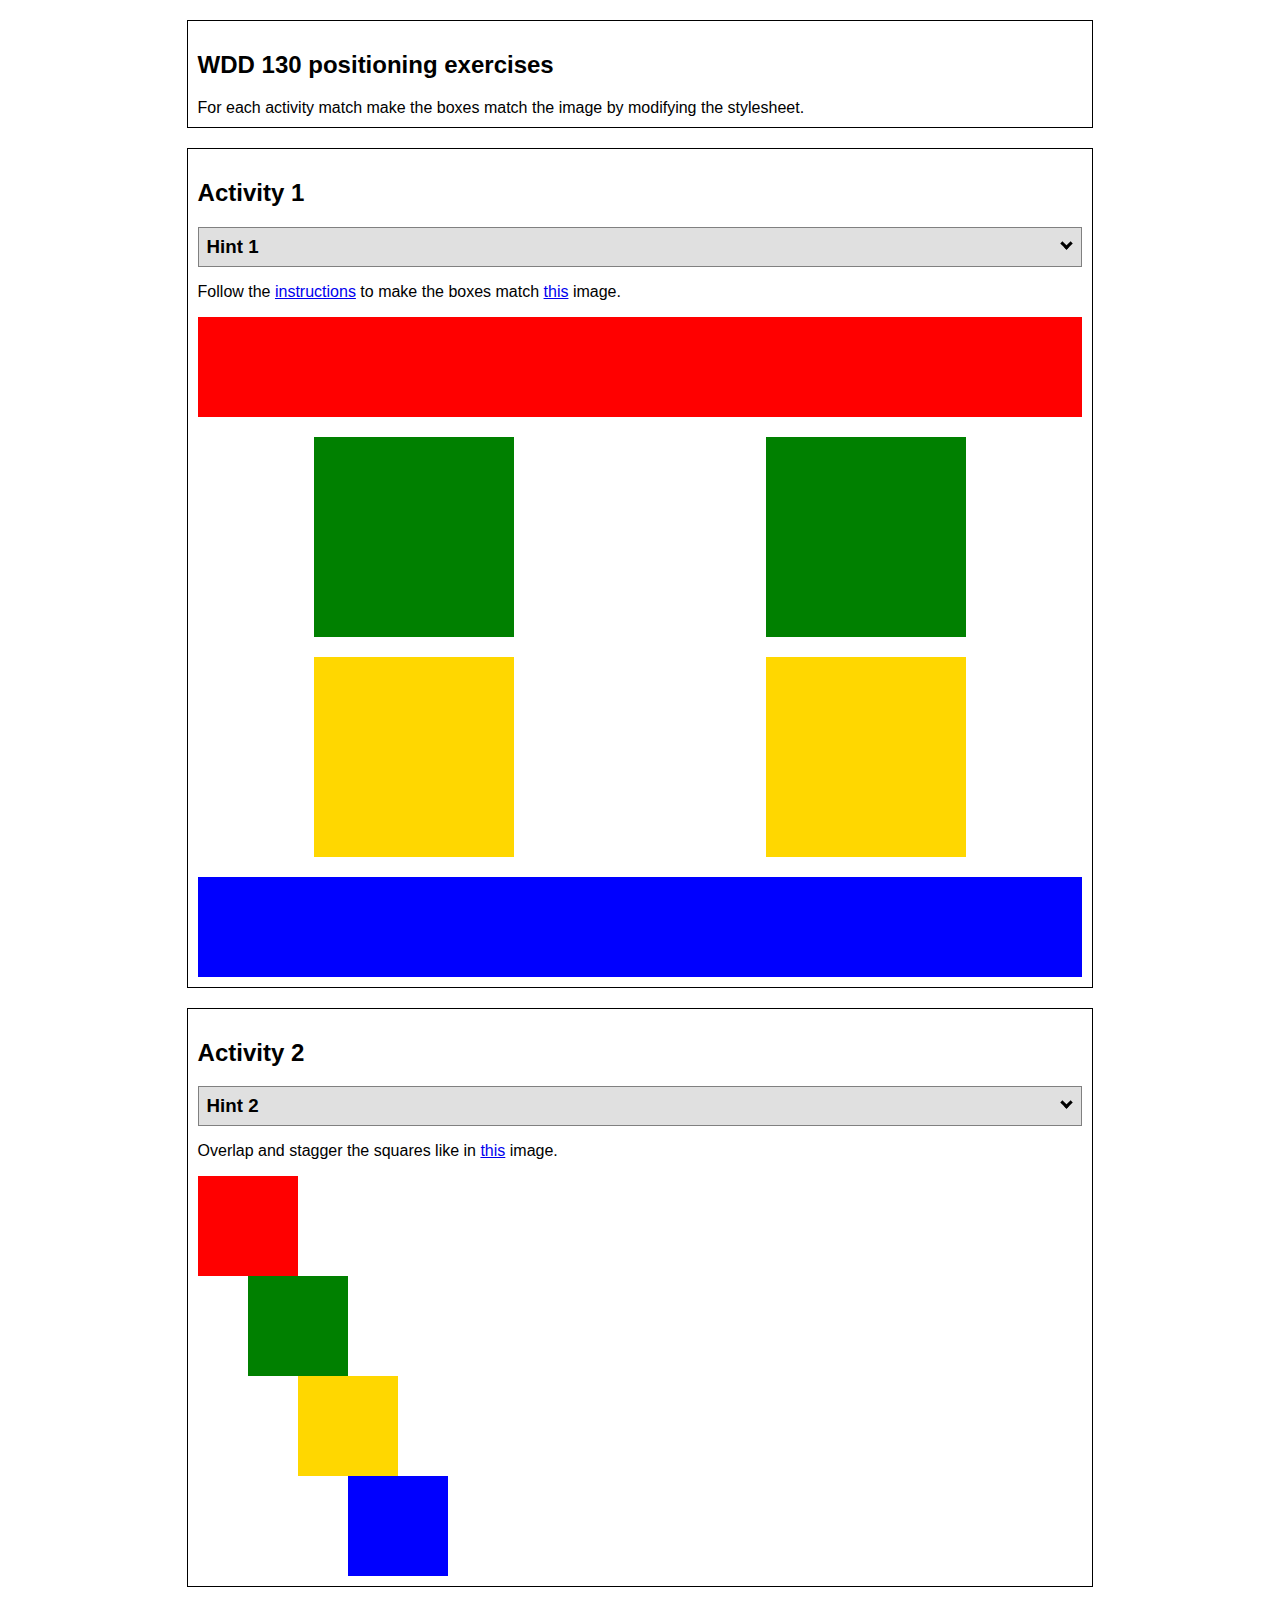
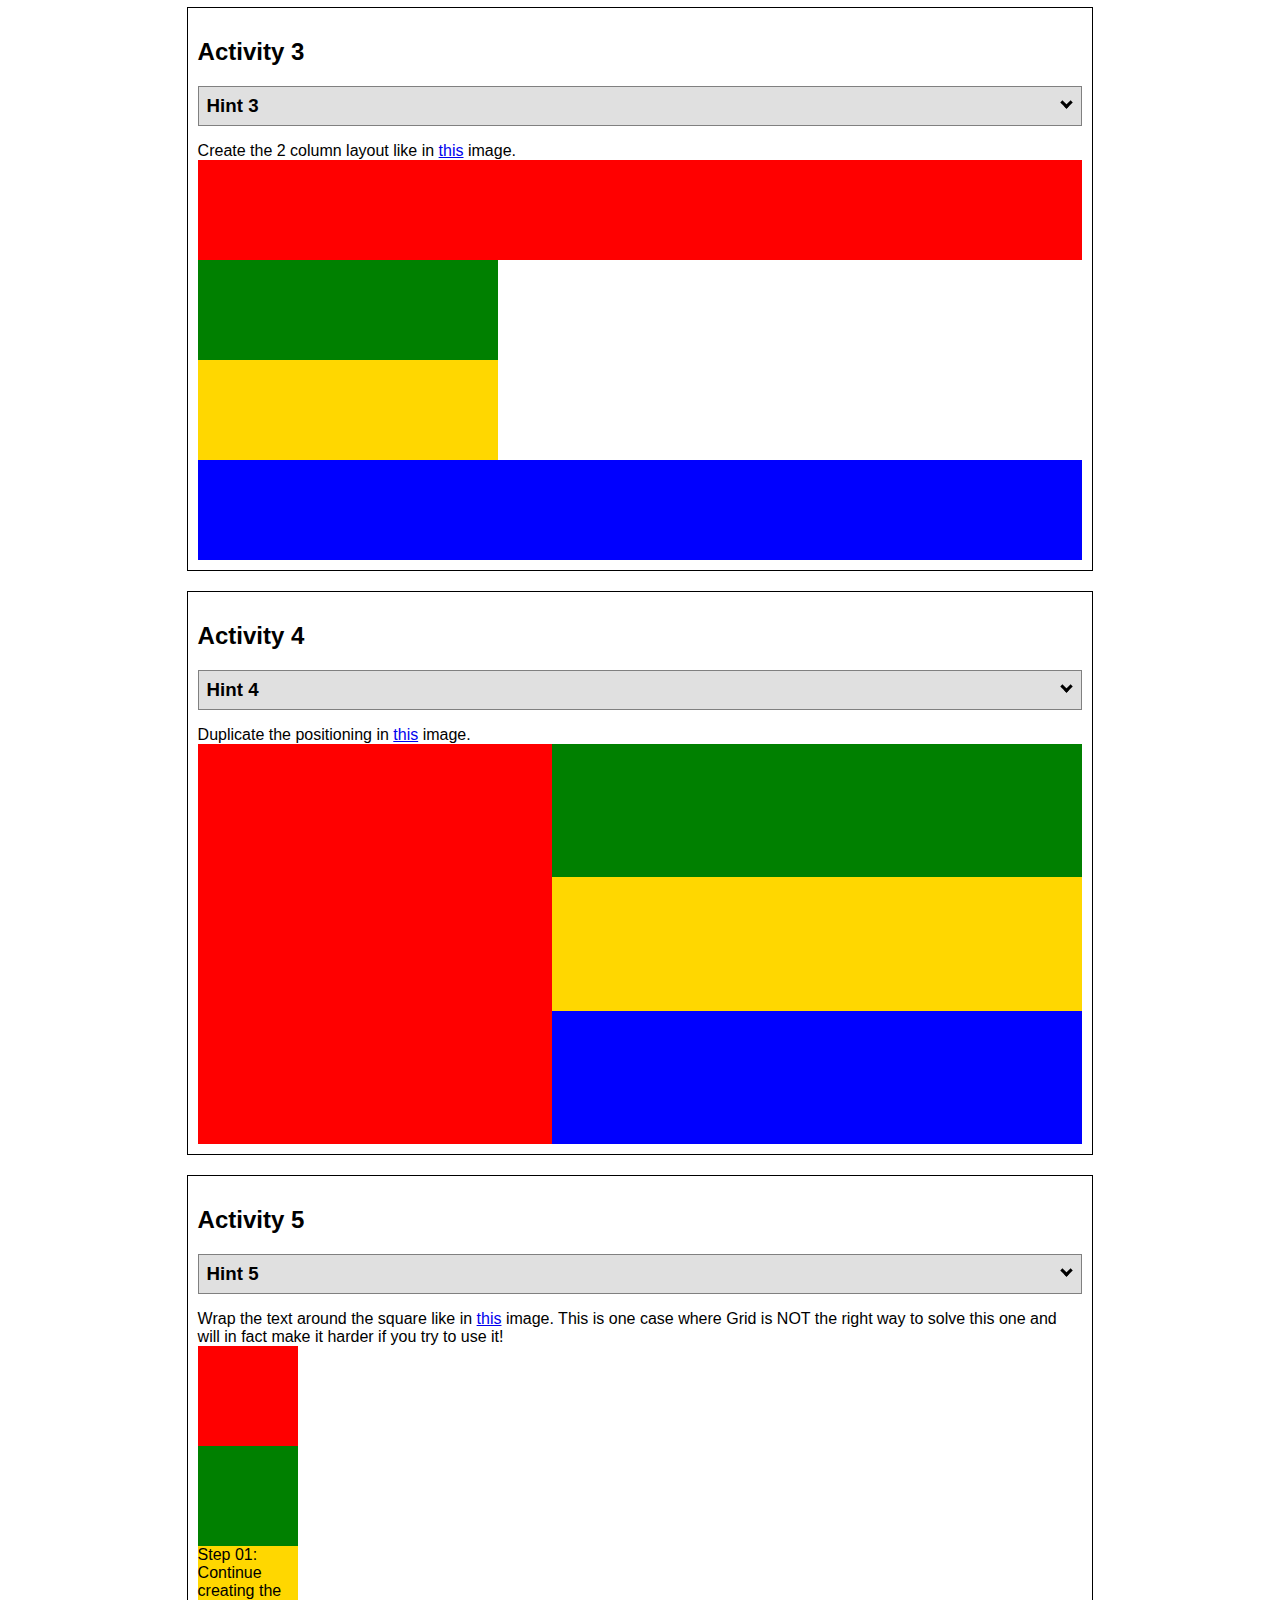
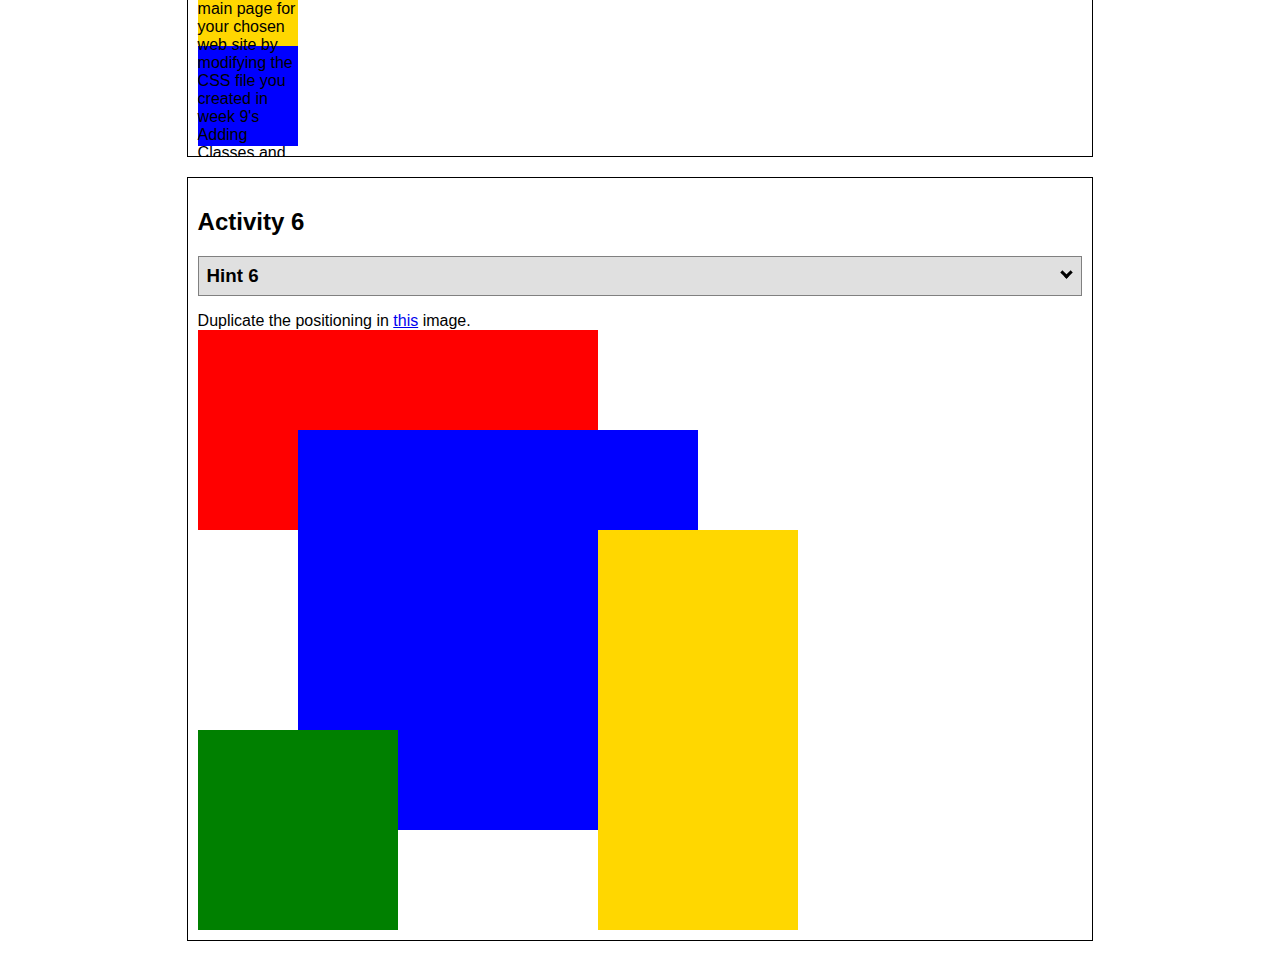
<file: positioning.html>
<!DOCTYPE html>
<html lang="en">
  <head>
    <!-- HTML - Name: positioning.html -->
    <title>Positioning Activity</title>
    <link rel="stylesheet" type="text/css" href="positionstyles.css" />
  </head>
  <body>
    <div class="activity">
      <h2>WDD 130 positioning exercises</h2>
      For each activity match make the boxes match the image by modifying the stylesheet.</div>
    <div class="activity">
      <h2>Activity 1</h2>
      <section class="hint"><input type="checkbox" ><i></i> <h3>Hint 1</h3><div><p>Check out the <a href="https://byui-wdd.github.io/wdd130/activities/w06-css-positioning.html" target="_blank">activity instructions</a> in Ilearn!</p></div></section>
      <p>Follow the <a href="https://byui-wdd.github.io/wdd130/activities/w06-css-positioning.html" target="_blank">instructions</a> to make the boxes match  <a href="https://byui-wdd.github.io/wdd130/images/example1.png" target="_blank">this</a> image.</p>
      <div class="content1" >
        <div class="red1" ></div>
        <div class="green1" ></div>
        <div class="green1" ></div>
        <div class="yellow1"></div>
        <div class="yellow1"></div>
        <div class="blue1"></div>
      </div>
    </div>
    <div class="activity">
      <h2>Activity 2</h2>
      <section class="hint"><input type="checkbox" > <h3>Hint 2</h3><i></i><div><p>Remember that the best way to shift elements around slightly on the page is with Margins.  You could also use Grid.  Either would work for this. If you choose margin, you can use a <em>negative</em> margin. (ie margin-top: -20px;)</p><h4>Properties used:</h4><ul><li>margin-top, margin-left</li><li>...or...</li><li>grid-template-columns: 50px 50px 50px 50px 50px </li></ul></div></section>
      <p>Overlap and stagger the squares like in <a href="https://byui-wdd.github.io/wdd130/images/example2.png" target="_blank">this</a> image.</p>
      <div class="content2" >
        <div class="red2" ></div>
        <div class="green2" ></div>
        <div class="yellow2"></div>
        <div class="blue2"></div>
      </div>
    </div>
    <div class="activity">
      <h2>Activity 3</h2>
      <section class="hint"><input type="checkbox" > <h3>Hint 3</h3><i></i><div><p>This one is going to be best solved with CSS Grid. Remember to make the boxes the right width first...then start moving them around. </p><h4>Properties used:</h4><ul><li>display:grid;</li><li>grid-template-columns:</li><li>grid-column-gap:</li>
        <li>grid-column:</li>  </ul></div></section>
      Create the 2 column layout like in <a href="https://byui-wdd.github.io/wdd130/images/example3.png" target="_blank">this</a>  image.
      <div class="content3" >
        <div class="red3" ></div>
        <div class="green3" ></div>
        <div class="yellow3"></div>
        <div class="blue3"></div>
      </div>
    </div>
    <div class="activity">
      <h2>Activity 4</h2>
      <section class="hint"><input type="checkbox" > <h3>Hint 4</h3><i></i><div><p>For the others we have been primarily concerned with width. For this one you will need to adjust height as well. </p><h4>Properties used:</h4><ul><li>display:grid;</li><li>grid-template-columns:</li><li>grid-row:</li></ul></div></section>
      Duplicate the positioning in <a href="https://byui-wdd.github.io/wdd130/images/example4.png" target="_blank">this</a> image. 
      <div class="content4" >
        <div class="red4" ></div>
        <div class="green4" ></div>
        <div class="yellow4"></div>
        <div class="blue4"></div>
      </div>
    </div>

    <div class="activity">
      <h2>Activity 5</h2>
      <section class="hint"><input type="checkbox" > <h3>Hint 5</h3><i></i><div><p>Grid is <strong>not</strong> the right way to do this.  In fact there is only one way to really do that...and that is with float. Remember that we float the thing we want the text to wrap around.  Also remember to start by making all the shapes the right size and shape.</p><h4>Properties used:</h4><ul><li>float: left;</li></ul></div></section>
      Wrap the text around the square like in <a href="https://byui-wdd.github.io/wdd130/images/example5.png" target="_blank">this</a> image. This is one case where Grid is NOT the right way to solve this one and will in fact make it harder if you try to use it!
      <div class="content5" >
        <div class="red5" ></div>
        <div class="green5" ></div>
        <div class="yellow5">Step 01: Continue creating the main page for your chosen web site by modifying the CSS file you created in week 9's Adding Classes and IDs to Your Website assignment. This week, you will position all of the content on your main page using the CSS positioning techniques taught in KhanAcademy. When you are done, your webpage layout should reflect what you outlined in the wireframe you designed in the assignment Your Own Site Diagram and Wireframe in week 3. <br />
          If you have changed your mind on how you want the content of your main page laid out, take an opportunity to update your wireframe before completing this assignment (it is much easier to experiment with different layouts in a wireframe than it is to do so by modifying the CSS). Also, if you find that you are having trouble with using CSS positioning, feel free to review the concepts at the learn layout site: http://learnlayout.com/. You should be able to apply these principles to your site. For futher help, refer back to the Max Design site used in the beginning of the course for an example of how to implement your site design.</div>
        <div class="blue5"></div>
      </div>
    </div>
    <div class="activity">
      <h2>Activity 6</h2>
      <section class="hint"><input type="checkbox" > <h3>Hint 6</h3><i></i><div><p>This one is all about visualizing the grid behind the layout. If you are having a hard time doing that first: all the sizes are even multiples of 100, and second here is another example with the lines drawn: <a href="https://byui-wdd.github.io/wdd130/images/example6-hint.png" target="_blank">example 6 with lines</a>. For this one you will find it easiest if you use px for the column width. You can also use <kbd>z-index</kbd> to control the element layering.    </p><h4>Properties used:</h4><ul><li>display:grid;</li><li>grid-template-columns:</li><li>grid-column:</li><li>grid-row:</li><li><a href="https://www.w3schools.com/cssref/pr_pos_z-index.asp" target="_blank">z-index:</a></li></ul></div></section>
      Duplicate the positioning in <a href="https://byui-wdd.github.io/wdd130/images/example6.png" target="_blank">this</a> image.
      <div class="content6" >
        <div class="red6" ></div>
        <div class="green6" ></div>
        <div class="yellow6"></div>
        <div class="blue6"></div>
      </div>
    </div>
  </body>
</html>
</file>
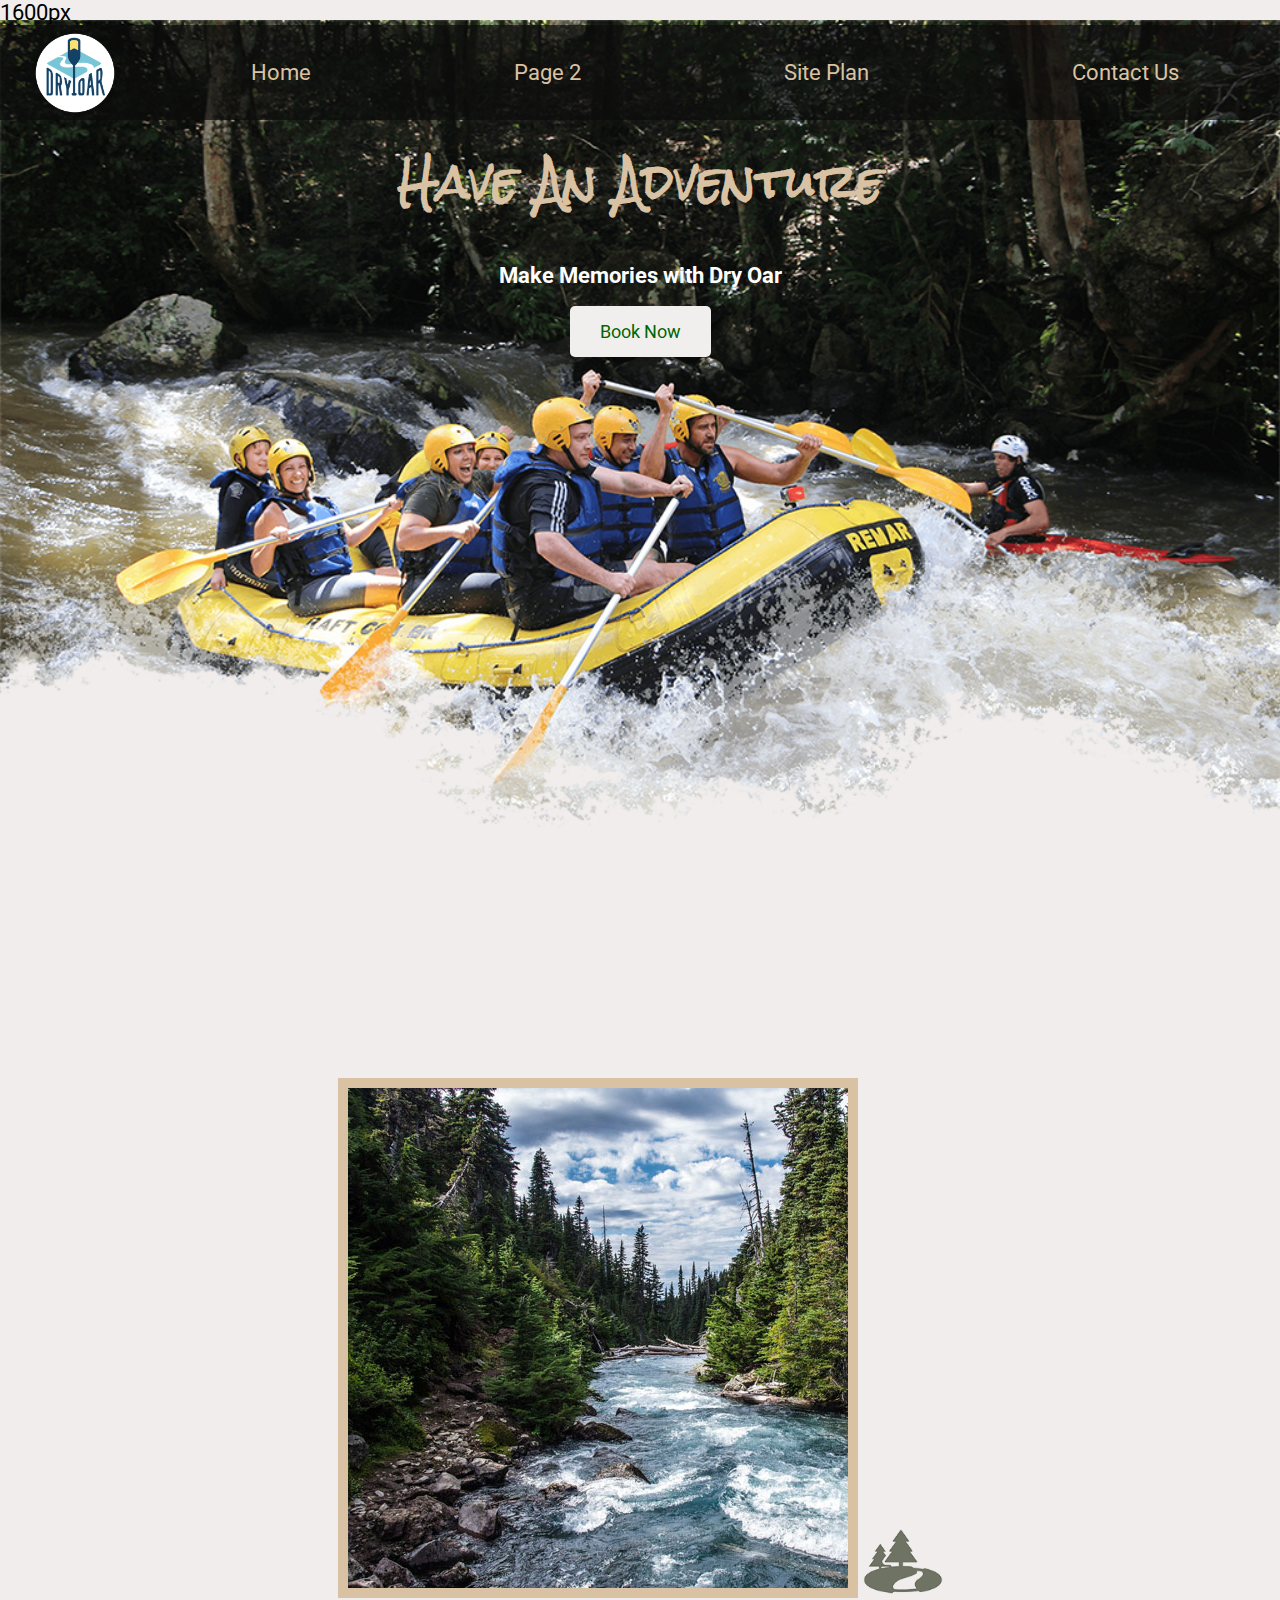
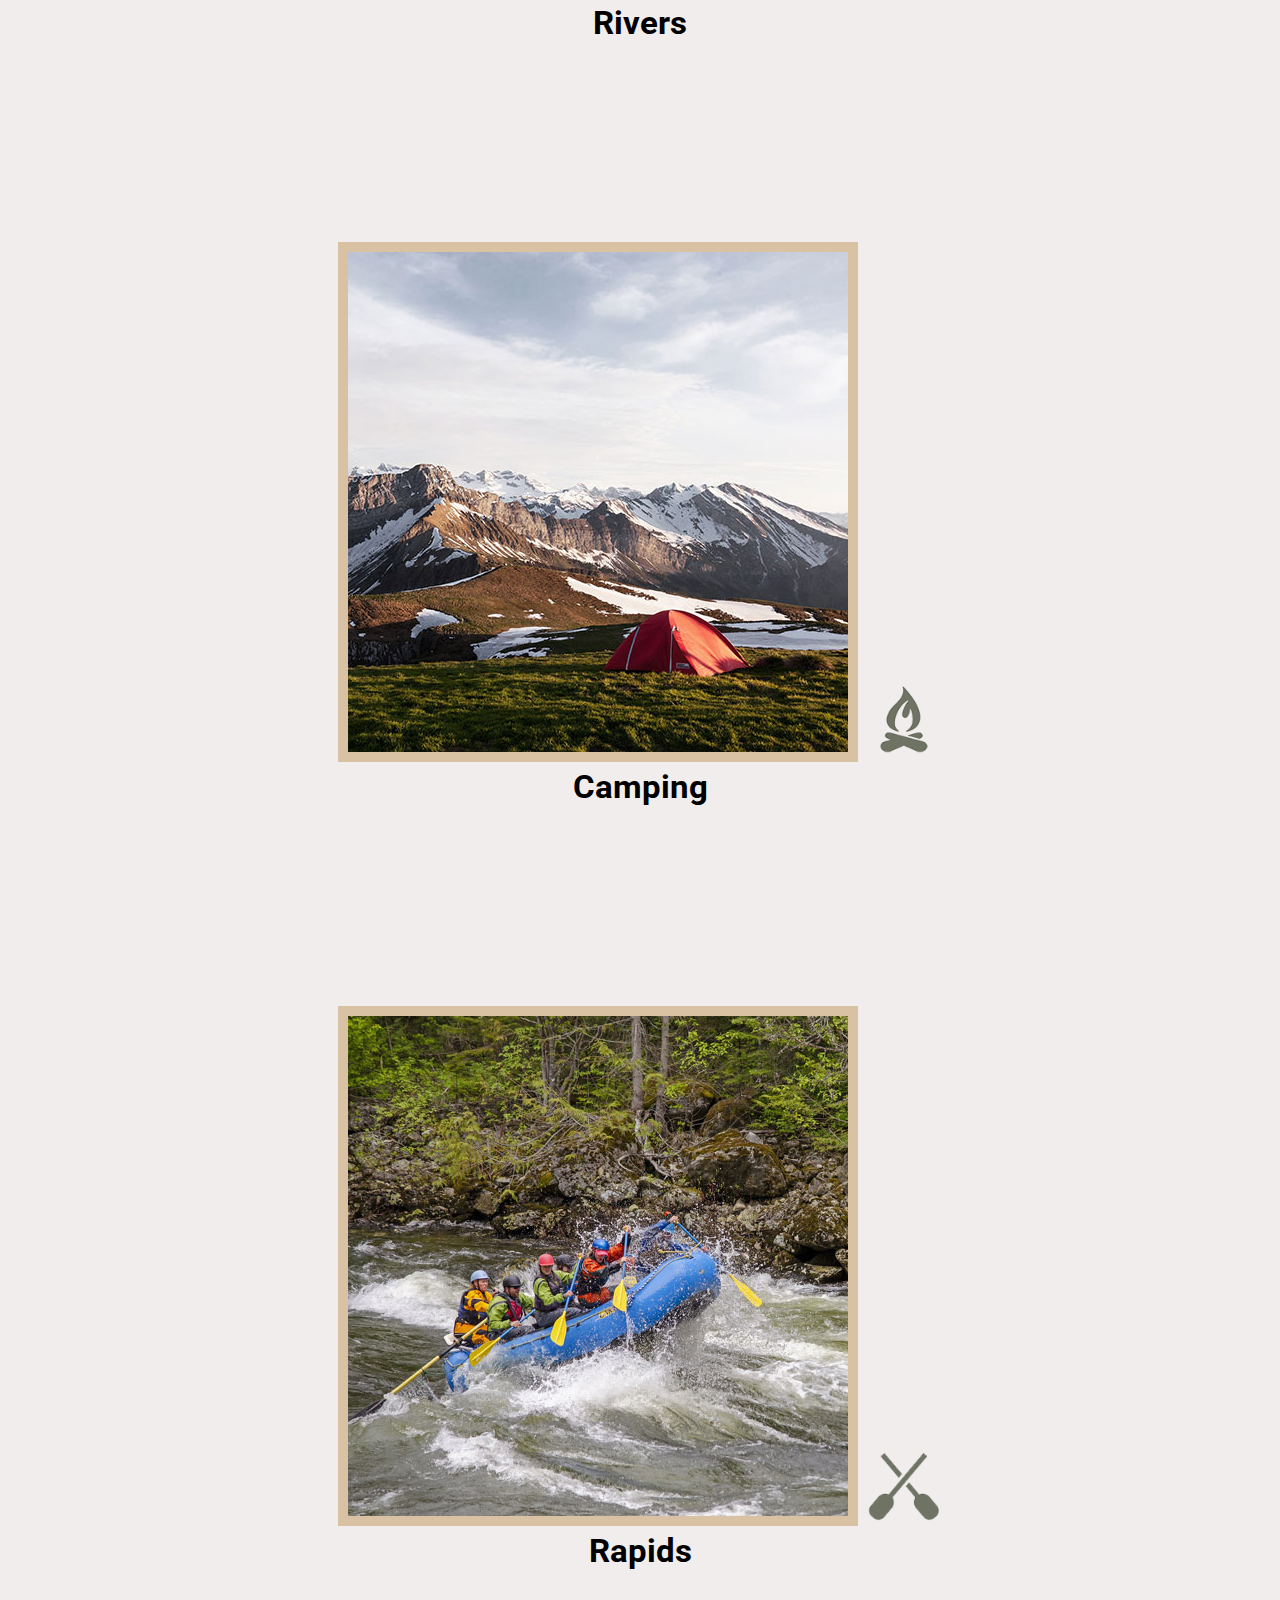
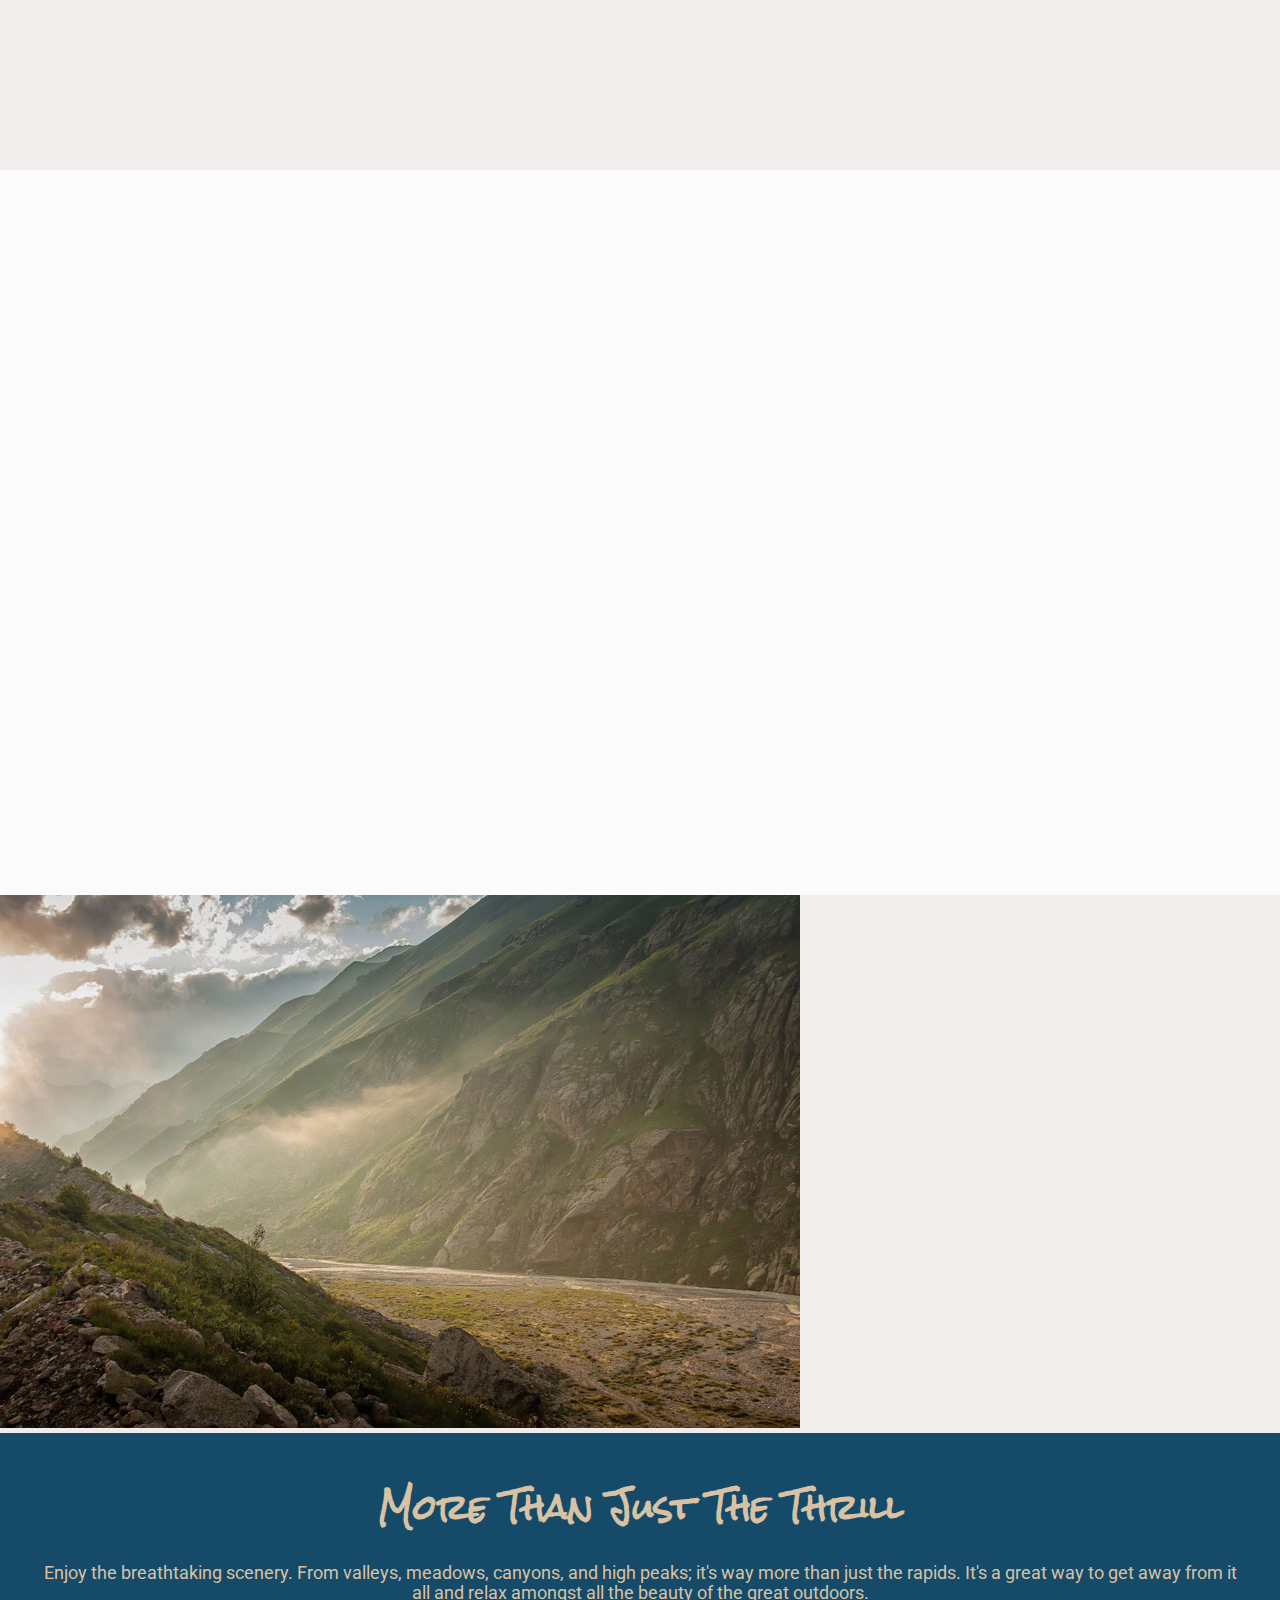
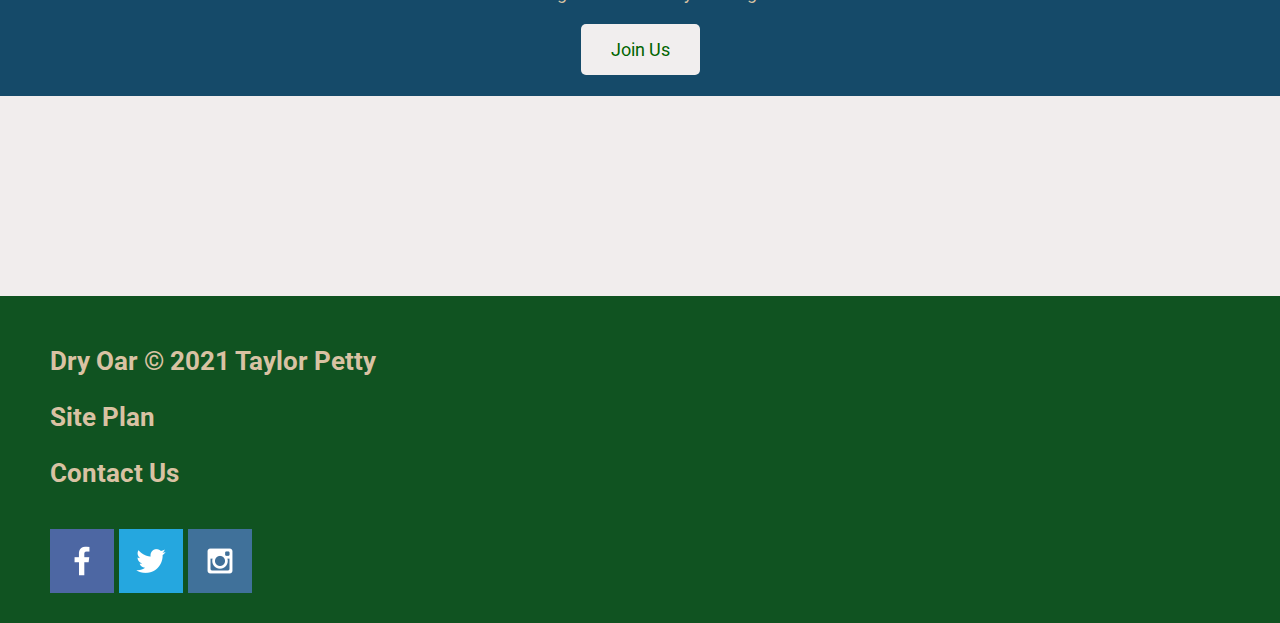
<file: wireframe.html>
<!DOCTYPE html>
<html lang="en">
<head>
    <meta charset="UTF-8">
    <meta http-equiv="X-UA-Compatible" content="IE=edge">
    <meta name="viewport" content="width=device-width, initial-scale=1.0">
    <title>Whitewater Rafting Vacations</title>
    <link rel='stylesheet' href='styles/style.css'>
</head>
<body>
    <div id="content">
        <max-width> 1600px </max-width>
    <header>
        <a id="logo_link" href="index.html">
            <img class="logo" src="images/logo.png" alt="Dry Oar Logo">
        </a>
        <nav>
            <a href="index.html">Home</a>
            <a href="#">Page 2</a>
            <a href="site-plan-rafting.html">Site Plan</a>
            <a href="contactus.html">Contact Us</a>
        </nav>
    </header>
    <div id="hero">
        <div id="hero-box">
            <img id="hero-img" src="images/hero.png" alt="People enjoying white water rafting">
        </div>
        <section id="hero-msg">
            <h1 class="home-title">Have An Adventure</h1>
            <h4>Make Memories with Dry Oar </h4>
            <div class='button-box'>
                <a class='book' href="rates.html">Book Now</a>
            </div>
        </section>
    </div>
    <main class="home-grid">
        <section class="rivers-card">
            <img class="card-img" src="images/rivers.jpg" alt="river in forest">
            <img class="icon" src="images/river_icon.png" alt="river icon">
            <h2>Rivers</h2>
        </section>
        <section class="camping-card">
            <img class="card-img" src="images/camping.jpg" alt="tent in mountains">
            <img class="icon" src="images/fire_icon.png" alt="fire icon">
            <h2>Camping</h2>
        </section>
        <section class="rapids-card">
            <img class="card-img" src="images/rapids.jpg" alt="rafting boat">
            <img class="icon" src="images/oars.png" alt="oars icon">
            <h2>Rapids</h2>
        </section>
        <div id="background"></div>
        <img class="mountains" src="images/mountains.jpg" alt="Misty mountains">
        <section class="msg">
            <h2>More Than Just The Thrill</h2>
            <p>Enjoy the breathtaking scenery. From valleys, meadows, canyons, and high peaks; it's way more than just the rapids. It's a great way to get away from it all and relax amongst all the beauty of the great outdoors. </p>
            <a class='join' href="rivers.html">Join Us</a>
        </section>
    </main>
    <footer>
        <h3>Dry Oar &copy; 2021 Taylor Petty </h3>
        <h3><a href="site-plan-rafting.html">Site Plan</a></h3>
        <h3><a href="contactus.html">Contact Us</a></h3>
        <div class="social">
            <a href="https://facebook.com" target="_blank">
                <img src="images/facebook.png" alt="fb icon">
            </a>
            <a href="https://twitter.com" target="_blank">
                <img src="images/twitter.png" alt="twitter icon">
            </a>
            <a href="https://instagram.com" target="_blank">
                <img src="images/instagram.png" alt="instagram icon">
            </a>
        </div>
    </footer>
    </div>
</body>
</html>
</file>
<file: positionstyles.css>
/* CSS - Name: "positionstyles.css" */
/* Activity 1 styles */
.content1 {
  /* This is the parent of the activity 1 boxes. */
  display: grid;
  grid-template-columns: 1fr 1fr;
  justify-items: center;
  grid-gap: 20px;

}
.red1 { 
  width: 100%; 
  height: 100px; 
  background-color: red; 
grid-column: 1/3;
} 
.green1 {
  width: 200px; 
  height: 200px; 
  background-color: green; 

} 
.yellow1 {
  width: 200px; 
  height: 200px; 
  background-color: gold; 
} 
.blue1 {
  width: 100%; 
  height: 100px; 
  background-color: blue; 
  grid-column: 1/3;
} 
/* Activity 2 styles */ 
.content2 {
  /* This is the parent of the activity 2 boxes. */
  display: grid;
  grid-template-columns: 1fr 1fr;
  grid-template-columns: 50px 50px 50px 50px 50px;
}
.red2 {
  width: 100px; 
  height: 100px; 
  background-color: red; 
  grid-column: 1/3;
} 
.green2 { 
  width: 100px; 
  height: 100px; 
  background-color: green; 
  grid-column: 2/4;
} 
.yellow2 {
  width: 100px; 
  height: 100px; 
  background-color: gold; 
  grid-column: 3/5;
} 
.blue2 {
  width: 100px; 
  height: 100px; 
  background-color: blue; 
  grid-column: 4/5;
} 
/* Activity 3 styles */ 
.content3 {
  /* This is the parent of the activity 3 boxes. */
  display: grid;
  grid-template-columns: ;
  grid-column-gap: 20px;
  grid-column: ;
}
.red3 {
  width: 100%; 
  height: 100px; 
  background-color: red; 
} 
.green3 {
  width: 300px; 
  height: 100px; 
  background-color: green;
} 
.yellow3 {
  width: 300px; 
  height: 100px; 
  background-color: gold; 
} 
.blue3 {
  width: 100%;
  height: 100px; 
  background-color: blue; 
} 
/* Activity 4 styles */ 
.content4 {
  /* This is the parent of the activity 4 boxes. */
  height: 400px;
  display: grid;
  
}
.red4 {
  width: 100%; 
  height: 300%; 
  background-color: red; 
  grid-column: 1/3;
  grid-row: 1-4;
} 
.green4 {
  width: 100%; 
  height:100%; 
  background-color: green; 
  grid-column: 3/6;
  grid-row: 1-2;
} 
.yellow4 {
  width: 100%; 
  height: 100%; 
  background-color: gold; 
  grid-column: 3/6;
  grid-row: 2-3;
} 
.blue4 {
  width: 100%; 
  height: 100%; 
  background-color: blue; 
  grid-column: 3/6;
  grid-row: 3-4;
} 
/* Activity 5 styles */ 
.content5 {
  /* This is the parent of the activity 5 boxes. */
  height: 400px;
}
.red5 { 
  width: 100px; 
  height: 100px; 
  background-color: red; 
} 
.green5 { 
  width: 100px; 
  height: 100px; 
  background-color: green; 

} 
.yellow5 {
  width: 100px; 
  height: 100px; 
  background-color: gold; 

} 
.blue5 {
  width: 100px; 
  height: 100px; 
  background-color: blue; 
} 
/* Activity 6 styles */ 
.content6 {
  /* This is the parent of the activity 6 boxes. */
  display: grid;
  grid-template-columns: repeat(6,100px);
}
.red6 {
  width: 400px; 
  height: 200px; 
  background-color: red; 
  grid-column: 1/5;
  grid-row: 1/3;
} 
.green6 {
  width: 200px; 
  height: 200px; 
  background-color: green; 
  grid-column: 1/4;
  grid-row: 5/7;
  z-index: 2;
} 
.yellow6 {
  width: 200px; 
  height: 400px; 
  background-color: gold; 
  grid-column: 5/6;
  grid-row: 3/7;
  z-index: 2;
} 
.blue6 {
  width: 400px; 
  height: 400px; 
  background-color: blue; 
  grid-column: 2/6;
  grid-row: 2/6;
} 


/* Do not make any changes below here */
.activity {
  width: 70%; 
  margin: 20px auto; 
  font-family: Arial, sans-serif; 
  border: 1px solid black; 
  padding: 10px; 
  clear:both; 
  overflow: auto;
} 

.hint {
  border: 1px solid grey;
  background: #e0e0e0;
  padding: .5em;
  position: relative;
  margin: 1em 0;
}
.hint h3 {
  margin: 0;
}
.hint:hover {
  background: #d0d0d0;
}
.hint > div {
  display: none;
}

.hint input[type=checkbox] {
  position: absolute;
  width: 100%;
  height: 100%;
  opacity: 0;
  z-index: 1;
  cursor: pointer;
}

.hint input[type=checkbox]:checked ~ div {
  display: block;
}

.hint i {
  position: absolute;
  transform: translate(-6px, 0);
  margin-top: 16px;
  right: 10px;
  top: -3px;
}
.hint i:before, .hint i:after {
  content: "";
  position: absolute;
  background-color: black;
  width: 3px;
  height: 9px;
}
.hint i:before {
  transform: translate(2px, 0) rotate(45deg);
}
.hint i:after {
  transform: translate(-2px, 0) rotate(-45deg);
}

.hint input[type=checkbox]:checked ~ i:before {
  transform: translate(-2px, 0) rotate(45deg);
}
.hint input[type=checkbox]:checked ~ i:after {
  transform: translate(2px, 0) rotate(-45deg);
}
.hint a {
  position: relative;
  z-index: 1;
}
</file>
<file: styles/style.css>
@import url('https://fonts.googleapis.com/css2?family=Roboto&family=Rock+Salt&display=swap');
header {
    display: grid;
    grid-template-columns: 150px auto;
}
nav {
    display: flex;
    justify-content: space-around;
}
#logo_link {
        padding-top: 5px;
        justify-self: center;
        align-self: center;
        padding-top: 5px;
}
#hero {
    display: grid;
    grid-template-columns: 1fr 3fr 1fr;
    margin-top: -100px;
}
#hero-box {
    grid-column: 1/4;
    grid-row: 1/3;
    z-index: -1;
}
#hero-msg {
    grid-column: 2/3;
    grid-row: 1/2;
    margin-top: 100px;
}
#hero-msg h4 {
    color: white;
}
#background {
    height: 725px;
    background-color: #fcfbfb;
}
body {
    background-color: #f1eded; 
    font-family: "Roboto";
    font-size: 22px;
    margin: 0;
    padding: 0;
}
header {
    background-color:rgba(11, 12, 12, 0.7);
}
nav a:hover {
    background-color: rgb(104, 72, 35);
    color: #d9c2a3;
}   
.icon {
    width: 80px;
    padding-top: 10px;
}
nav a {
    text-align: center;
    color: #d9c2a3;
    text-decoration: none;
    padding: 35px;
}    
#content {
    margin: 0 auto;
}
#hero-msg h1, #hero-msg h4{
    text-align: center;
}
.button-box {
    text-align: center;
}
main section {
    text-align: center;
}
.book, .join {
    background-color: #f1eeee;
    text-decoration: none;
    font-size: 18px;
    padding: 15px 30px;
    margin-top: 50px;
    border-radius: 5px;
    color: darkgreen;
}
.book:hover, .join:hover {
    background-color: #e74343;
}
.msg {
    background-color: #154a69;
    padding: 35px;
}
footer {
    background-color: #105321;
    padding: 25px 50px;
    margin-top: 200px;
}
#hero-img {
    width: 100%;
}
.home-title {
    color: #d9c2a3;
    font-family: "Rock Salt",san-serif;
    font-size: 2em;
    margin-top: 10px;
}
.msg h2 {
    color: #d9c2a3;
    font-family: "Rock Salt",san-serif;
}
.msg p {
    color: #d9c2a3;
    font-size: .8em;
    padding-bottom: 15px;
}
footer h3 {
    color: #d9c2a3;
}
footer a {
    color: #d9c2a3;
    text-decoration: none;
}
footer a:hover {
    color: #d9c2a3;
    text-decoration: underline;
}
h2 {
    margin: 0;
}
footer .social img {
    padding-top: 15px;
}  
.logo {
    width: 80px;
}
.rivers-card, .camping-card, .rapids-card {
    margin: 200px 0;
}

.card-img {
    border: 10px solid #d9c2a3;
}
main section img {
    box-sizing: border-box;
}
</file>
